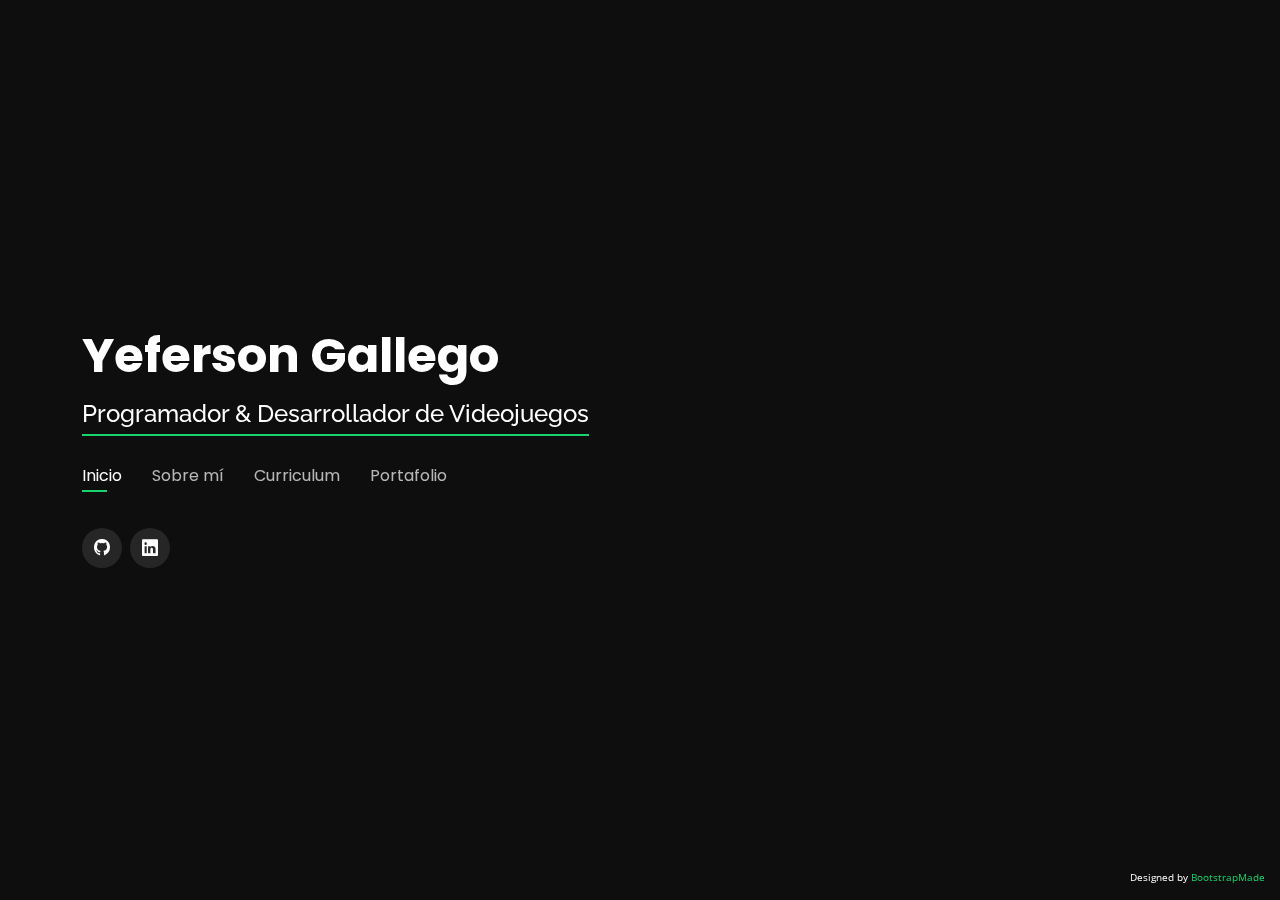
<file: index.html>
<!DOCTYPE html>
<html lang="en">

<head>
  <meta charset="utf-8">
  <meta content="width=device-width, initial-scale=1.0" name="viewport">

  <title>Yeferson Gallego Portafolio</title>
  <meta content="" name="description">
  <meta content="" name="keywords">

  <!-- Favicons -->
  <link href="assets/img/favicon.png" rel="icon">
  <link href="assets/img/apple-touch-icon.png" rel="apple-touch-icon">

  <!-- Google Fonts -->
  <link href="https://fonts.googleapis.com/css?family=Open+Sans:300,300i,400,400i,600,600i,700,700i|Raleway:300,300i,400,400i,500,500i,600,600i,700,700i|Poppins:300,300i,400,400i,500,500i,600,600i,700,700i" rel="stylesheet">

  <!-- Vendor CSS Files -->
  <link href="assets/vendor/bootstrap/css/bootstrap.min.css" rel="stylesheet">
  <link href="assets/vendor/bootstrap-icons/bootstrap-icons.css" rel="stylesheet">
  <link href="assets/vendor/boxicons/css/boxicons.min.css" rel="stylesheet">
  <link href="assets/vendor/glightbox/css/glightbox.min.css" rel="stylesheet">
  <link href="assets/vendor/remixicon/remixicon.css" rel="stylesheet">
  <link href="assets/vendor/swiper/swiper-bundle.min.css" rel="stylesheet">

  <!-- Template Main CSS File -->
  <link href="assets/css/style.css" rel="stylesheet">

  <!-- =======================================================
  * Template Name: Personal - v4.1.0
  * Template URL: https://bootstrapmade.com/personal-free-resume-bootstrap-template/
  * Author: BootstrapMade.com
  * License: https://bootstrapmade.com/license/
  ======================================================== -->
</head>

<body>

  <!-- ======= Header ======= -->
  <header id="header">
    <div class="container">

      <h1><a href="index.html">Yeferson Gallego</a></h1>
      <!-- Uncomment below if you prefer to use an image logo -->
      <!-- <a href="index.html" class="mr-auto"><img src="assets/img/logo.png" alt="" class="img-fluid"></a> -->
      <h2><span>Programador &amp; Desarrollador de Videojuegos</span></h2>

      <nav id="navbar" class="navbar">
        <ul>
          <li><a class="nav-link active" href="#header">Inicio</a></li>
          <li><a class="nav-link" href="#about">Sobre mí</a></li>
          <li><a class="nav-link" href="#resume">Curriculum</a></li>
          <!-- <li><a class="nav-link" href="#services">Servicios</a></li> -->
          <li><a class="nav-link" href="#portfolio">Portafolio</a></li>
          <!--<li><a class="nav-link" href="#contact">Contacto</a></li>-->
        </ul>
        <i class="bi bi-list mobile-nav-toggle"></i>
      </nav><!-- .navbar -->

      <div class="social-links">
        <a href="https://github.com/yefko14" target="_blank" class="github"><i class="bi bi-github"></i></a>
        <!--<a href="#" target="_blank" class="simmer"><i class="bi bi-link"></i></a>-->
        <a href="https://www.linkedin.com/in/yeferson-gallego-mar%C3%ADn-4a3b95213/" target="_blank" class="linkedin"><i class="bi bi-linkedin"></i></a>
      </div>

    </div>
  </header><!-- End Header -->

  <!-- ======= About Section ======= -->
  <section id="about" class="about">

    <!-- ======= About Me ======= -->
    <div class="about-me container">

      <div class="section-title">
        <h2>Sobre mí</h2>
        <p>Mi perfil personal</p>
      </div>

      <div class="row">
        <div class="col-lg-4" data-aos="fade-right">
          <img src="assets/img/portfolio/1629946111174.jpg" class="img-fluid" alt="">
        </div>
        <div class="col-lg-8 pt-4 pt-lg-0 content" data-aos="fade-left">
          <h3>Programador &amp; Desarrollador de Videojuegos</h3>
          <p>
            Soy estudiante de <strong>Ingeniería en Diseño de Entretenimiento Digital UPB</strong>,
             con énfasis en programación en C# para el desarrollo de videojuegos en el motor Unity,
             además de énfasis en ilustración y arte conceptual 2D especializado en Photoshop. 
             Puedo desempeñar diferentes roles de trabajo, poseo capacidad de liderazgo, gran capacidad de adaptación 
             y rapido aprendizaje.
          </p>
          <div class="row">
            <div class="col-lg-6">
              <ul>
                <li><i class="bi bi-chevron-right"></i> <strong>Lengua Extranjera:</strong> <span>Inglés B1</span></li>
                <li><i class="bi bi-chevron-right"></i> <strong>Edad:</strong> <span>24 años</span></li>
                <!--<li><i class="bi bi-chevron-right"></i> <strong>Telefono:</strong> <span>+57 314 602 5770</span></li>
                <li><i class="bi bi-chevron-right"></i> <strong>Website:</strong> <span>www.example.com</span></li> -->
              </ul>
            </div>
            <div class="col-lg-6">
              <ul>
                <li><i class="bi bi-chevron-right"></i> <strong>Titulo:</strong> <span>Estudiante de pregrado UPB</span></li>
                <li><i class="bi bi-chevron-right"></i> <strong>Ciudad Actual:</strong> <span>San Jerónimo, Antioquia</span></li>
                <!--<li><i class="bi bi-chevron-right"></i> <strong>Email:</strong> <span>gallego.yeferson14@gmail.com</span></li>
                <li><i class="bi bi-chevron-right"></i> <strong>Freelance:</strong> <span>Disponible</span></li> -->
              </ul>
            </div>
          </div>
          <p>
            <!--El estudiar este programa académico en la rama enfocada al desarrollo de videojuegos permitió adquirir la capacidad de trabajo en equipo en diferentes ambientes, responsabilidad y disciplina de trabajo tomando parte en diferentes roles en el proceso de desarrollo.-->
          </p>
          <div class="section-title">
            <h2>Habilidades</h2>
          </div>
          <div class="row">
            <div class="col-lg-6">
              <ul>
                <li><i class="bi bi-chevron-right"></i> <strong>C#</strong></li>
                <li><i class="bi bi-chevron-right"></i> <strong>Conocimientos basicos en C++, CSS3 y HTML5</strong></li>
                <li><i class="bi bi-chevron-right"></i> <strong>GitHub</strong></li>
                <li><i class="bi bi-chevron-right"></i> <strong>Edición de Audio</strong></li>
                <li><i class="bi bi-chevron-right"></i> <strong>Edición de Video</strong></li>
              </ul>
            </div>
            <div class="col-lg-6">
              <ul>
                <li><i class="bi bi-chevron-right"></i> <strong>Unity</strong></li>
                <li><i class="bi bi-chevron-right"></i> <strong>Conocimientos basicos en Unreal Engine 4</strong></li>
                <li><i class="bi bi-chevron-right"></i> <strong>Photoshop</strong></li>
                <li><i class="bi bi-chevron-right"></i> <strong>Premiere Pro</strong></li>
              </ul>
            </div>
          </div>
        </div>
      </div>

    </div><!-- End About Me -->

    <!-- ======= Counts ======= -->
    <!-- <div class="counts container">

      <div class="row">

        <div class="col-lg-3 col-md-6">
          <div class="count-box">
            <i class="bi bi-emoji-smile"></i>
            <span data-purecounter-start="0" data-purecounter-end="232" data-purecounter-duration="1" class="purecounter"></span>
            <p>Happy Clients</p>
          </div>
        </div>

        <div class="col-lg-3 col-md-6 mt-5 mt-md-0">
          <div class="count-box">
            <i class="bi bi-journal-richtext"></i>
            <span data-purecounter-start="0" data-purecounter-end="521" data-purecounter-duration="1" class="purecounter"></span>
            <p>Projects</p>
          </div>
        </div>

        <div class="col-lg-3 col-md-6 mt-5 mt-lg-0">
          <div class="count-box">
            <i class="bi bi-headset"></i>
            <span data-purecounter-start="0" data-purecounter-end="1463" data-purecounter-duration="1" class="purecounter"></span>
            <p>Hours Of Support</p>
          </div>
        </div>

        <div class="col-lg-3 col-md-6 mt-5 mt-lg-0">
          <div class="count-box">
            <i class="bi bi-award"></i>
            <span data-purecounter-start="0" data-purecounter-end="24" data-purecounter-duration="1" class="purecounter"></span>
            <p>Awards</p>
          </div>
        </div>

      </div> -->

    </div><!-- End Counts -->

    <!-- ======= Skills  ======= -->
    <!--<div class="skills container">

      <div class="section-title">
        <h2>Habilidades</h2>
      </div>



      <div class="row skills-content">

        <div class="col-lg-6">

          <div class="progress">
            <span class="skill">C# <i class="val">100%</i></span>
            <div class="progress-bar-wrap">
              <div class="progress-bar" role="progressbar" aria-valuenow="100" aria-valuemin="100" aria-valuemax="100"></div>
            </div>
          </div>

          <div class="progress">
            <span class="skill">C++ <i class="val">0%</i></span>
            <div class="progress-bar-wrap">
              <div class="progress-bar" role="progressbar" aria-valuenow="0" aria-valuemin="0" aria-valuemax="100"></div>
            </div>
          </div>

          <div class="progress">
            <span class="skill">Github <i class="val">0%</i></span>
            <div class="progress-bar-wrap">
              <div class="progress-bar" role="progressbar" aria-valuenow="0" aria-valuemin="0" aria-valuemax="100"></div>
            </div>
          </div>

          <div class="progress">
            <span class="skill">Edición de Audio <i class="val">0%</i></span>
            <div class="progress-bar-wrap">
              <div class="progress-bar" role="progressbar" aria-valuenow="0" aria-valuemin="0" aria-valuemax="100"></div>
            </div>
          </div>

        </div>

        <div class="col-lg-6">

          <div class="progress">
            <span class="skill">Unity <i class="val">0%</i></span>
            <div class="progress-bar-wrap">
              <div class="progress-bar" role="progressbar" aria-valuenow="0" aria-valuemin="0" aria-valuemax="100"></div>
            </div>
          </div>

          <div class="progress">
            <span class="skill">Unreal <i class="val">0%</i></span>
            <div class="progress-bar-wrap">
              <div class="progress-bar" role="progressbar" aria-valuenow="0" aria-valuemin="0" aria-valuemax="100"></div>
            </div>
          </div>

          <div class="progress">
            <span class="skill">Photoshop <i class="val">0%</i></span>
            <div class="progress-bar-wrap">
              <div class="progress-bar" role="progressbar" aria-valuenow="0" aria-valuemin="0" aria-valuemax="100"></div>
            </div>
          </div>

          <div class="progress">
            <span class="skill">Premiere Pro <i class="val">0%</i></span>
            <div class="progress-bar-wrap">
              <div class="progress-bar" role="progressbar" aria-valuenow="0" aria-valuemin="0" aria-valuemax="100"></div>
            </div>
          </div>

        </div>
    </div>
  -->
    </div><!-- End Skills -->

    <!-- ======= Interests ======= -->
    <div class="interests container">

      <div class="section-title">
        <h2>Intereses</h2>
      </div>

      <div class="row">
        <div class="col-lg-3 col-md-4">
          <div class="icon-box">
            <i class="bi-controller" style="color: #ffbb2c;"></i>
            <h3>Videojuegos</h3>
          </div>
        </div>
        <div class="col-lg-3 col-md-4 mt-4 mt-md-0">
          <div class="icon-box">
            <i class="ri-palette-line" style="color: #5578ff;"></i>
            <h3>Arte Conceptual</h3>
          </div>
        </div>
        <div class="col-lg-3 col-md-4 mt-4 mt-md-0">
          <div class="icon-box">
            <i class="ri-brush-line" style="color: #e80368;"></i>
            <h3>Ilustración Digital</h3>
          </div>
        </div>
        <div class="col-lg-3 col-md-4 mt-4 mt-lg-0">
          <div class="icon-box">
            <i class="ri-pen-nib-line" style="color: #e361ff;"></i>
            <h3>Dibujo Anatómico</h3>
          </div>
        </div>
        <div class="col-lg-3 col-md-4 mt-4">
          <div class="icon-box">
            <i class="ri-bug-line" style="color: #ffa76e;"></i>
            <h3>Programación</h3>
          </div>
        </div>
        <div class="col-lg-3 col-md-4 mt-4">
          <div class="icon-box">
            <i class="bi-camera-reels" style="color: #58b7ff;"></i>
            <h3>Cine</h3>
          </div>
        </div>
        <div class="col-lg-3 col-md-4 mt-4">
          <div class="icon-box">
            <i class="ri-movie-2-line" style="color: #4233ff;"></i>
            <h3>Series</h3>
          </div>
        </div>
        <div class="col-lg-3 col-md-4 mt-4">
          <div class="icon-box">
            <i class="ri-movie-line" style="color: #ff3e3e;"></i>
            <h3>Anime</h3>
          </div>
        </div>
        <div class="col-lg-3 col-md-4 mt-4">
          <div class="icon-box">
            <i class="bi-cpu" style="color: #11dbcf;"></i>
            <h3>Tecnología</h3>
          </div>
        </div>
        <div class="col-lg-3 col-md-4 mt-4">
          <div class="icon-box">
            <i class="ri-basketball-fill" style="color: #ff8b3d;"></i>
            <h3>Baloncesto</h3>
          </div>
        </div>
        <div class="col-lg-3 col-md-4 mt-4">
          <div class="icon-box">
            <i class="ri-restaurant-line" style="color: #b2904f;"></i>
            <h3>Culinaria</h3>
          </div>
        </div>
        <div class="col-lg-3 col-md-4 mt-4">
          <div class="icon-box">
            <i class="bi-music-note-list" style="color: #32c532;"></i>
            <h3>Música</h3>
          </div>
        </div>
      </div>

    </div><!-- End Interests -->

    <div class="contact container">

      <div class="section-title">
        <h2>Contacto</h2>
        <p>Mis medios de contacto</p>
      </div>

      <div class="row mt-2">

        <div class="col-md-6 mt-4 d-flex align-items-stretch">
          <div class="info-box">
            <i class="bx bx-envelope"></i>
            <h3>Email</h3>
            <p>gallego.yeferson14@gmail.com</p>
            <p>yeferson.gallego@upb.edu.co</p>
          </div>
        </div>
        <div class="col-md-6 mt-4 d-flex align-items-stretch">
          <div class="info-box">
            <i class="bx bx-phone-call"></i>
            <h3>Teléfono</h3>
            <p>+57 314 602 5770</p>
          </div>
        </div>
      </div>
    </div>

    <!-- ======= Testimonials ======= -->
    <!-- <div class="testimonials container">

      <div class="section-title">
        <h2>Testimonials</h2>
      </div>

      <div class="testimonials-slider swiper-container" data-aos="fade-up" data-aos-delay="100">
        <div class="swiper-wrapper">

          <div class="swiper-slide">
            <div class="testimonial-item">
              <p>
                <i class="bx bxs-quote-alt-left quote-icon-left"></i>
                Proin iaculis purus consequat sem cure digni ssim donec porttitora entum suscipit rhoncus. Accusantium quam, ultricies eget id, aliquam eget nibh et. Maecen aliquam, risus at semper.
                <i class="bx bxs-quote-alt-right quote-icon-right"></i>
              </p>
              <img src="assets/img/testimonials/testimonials-1.jpg" class="testimonial-img" alt="">
              <h3>Saul Goodman</h3>
              <h4>Ceo &amp; Founder</h4>
            </div>
          </div>--><!-- End testimonial item -->

          <!--<div class="swiper-slide">
            <div class="testimonial-item">
              <p>
                <i class="bx bxs-quote-alt-left quote-icon-left"></i>
                Export tempor illum tamen malis malis eram quae irure esse labore quem cillum quid cillum eram malis quorum velit fore eram velit sunt aliqua noster fugiat irure amet legam anim culpa.
                <i class="bx bxs-quote-alt-right quote-icon-right"></i>
              </p>
              <img src="assets/img/testimonials/testimonials-2.jpg" class="testimonial-img" alt="">
              <h3>Sara Wilsson</h3>
              <h4>Designer</h4>
            </div>
          </div>--><!-- End testimonial item -->

          <!-- <div class="swiper-slide">
            <div class="testimonial-item">
              <p>
                <i class="bx bxs-quote-alt-left quote-icon-left"></i>
                Enim nisi quem export duis labore cillum quae magna enim sint quorum nulla quem veniam duis minim tempor labore quem eram duis noster aute amet eram fore quis sint minim.
                <i class="bx bxs-quote-alt-right quote-icon-right"></i>
              </p>
              <img src="assets/img/testimonials/testimonials-3.jpg" class="testimonial-img" alt="">
              <h3>Jena Karlis</h3>
              <h4>Store Owner</h4>
            </div>
          </div>--><!-- End testimonial item -->

          <!-- <div class="swiper-slide">
            <div class="testimonial-item">
              <p>
                <i class="bx bxs-quote-alt-left quote-icon-left"></i>
                Fugiat enim eram quae cillum dolore dolor amet nulla culpa multos export minim fugiat minim velit minim dolor enim duis veniam ipsum anim magna sunt elit fore quem dolore labore illum veniam.
                <i class="bx bxs-quote-alt-right quote-icon-right"></i>
              </p>
              <img src="assets/img/testimonials/testimonials-4.jpg" class="testimonial-img" alt="">
              <h3>Matt Brandon</h3>
              <h4>Freelancer</h4>
            </div>
          </div> --> <!-- End testimonial item -->

          <!-- <div class="swiper-slide">
            <div class="testimonial-item">
              <p>
                <i class="bx bxs-quote-alt-left quote-icon-left"></i>
                Quis quorum aliqua sint quem legam fore sunt eram irure aliqua veniam tempor noster veniam enim culpa labore duis sunt culpa nulla illum cillum fugiat legam esse veniam culpa fore nisi cillum quid.
                <i class="bx bxs-quote-alt-right quote-icon-right"></i>
              </p>
              <img src="assets/img/testimonials/testimonials-5.jpg" class="testimonial-img" alt="">
              <h3>John Larson</h3>
              <h4>Entrepreneur</h4>
            </div>
          </div> -->
          <!-- End testimonial item -->

        <!-- </div>
        <div class="swiper-pagination"></div>
      </div>

      <div class="owl-carousel testimonials-carousel">

      </div>

    </div>--><!-- End Testimonials  -->

  </section><!-- End About Section -->

  <!-- ======= Resume Section ======= -->
  <section id="resume" class="resume">
    <div class="container">

      <div class="section-title">
        <h2>Curriculum</h2>
        <p>Mis estudios</p>
      </div>

      <div class="row">
        <div class="col-lg-6">
          <h3 class="resume-title">Educación Superior</h3>
          <div class="resume-item">
            <h4>Ingeniería en Diseño de Entretenimiento Digital</h4>
            <p><em>Universidad Pontificia Bolivariana</em></p>
            <h5>2017 - Presente</h5>
            <p>
            <ul>
              <li>Desarrollo de videojuegos (Unity) <h6>2019 02 - 2021 01</h6></li>
              <li>Ilustración Digital (Creación de personajes &amp; escenarios en Photoshop) <h6>2019 01 - 2019 02</h6></li>
              <li>Computación Grafica (VFX en Unity) <h6>2020 02</h6></li>
              <li>Motion Capture (Maya &amp; Motion Builder) <h6>2020 02</h6></li>
              <li>Audio (Edición en Reaper &amp; Audacity) <h6>2018 02 - 2019 01</h6></li>
            </ul>
            </p>
          </div>
        </div>
        <div class="col-lg-6">
          <h3 class="resume-title">Educación Complementaria</h3>
          <div class="resume-item">
            <h4>Desarrollo de videojuegos en Unreal</h4>
            <h5>2021</h5>
            <p><em>Udemy</em></p>
            <p>
            <ul>
              <li>Estudiando actualmente un curso de desarrollo de videojuegos con Blueprints en Unreal Engine 4</li>
            </ul>
            </p>
          </div>
          <div class="resume-item">
            <h4>Programación en C++</h4>
            <h5>2021</h5>
            <p><em>Udemy</em></p>
            <p>
            <ul>
              <li>Estudiando actualmente dos cursos de programación orientada a objetos, estructura de datos y STL en C++</li>
            </ul>
            </p>
          </div>
        </div>
      </div>

    </div>
  </section><!-- End Resume Section -->

  <!-- ======= Services Section ======= -->
  <!--<section id="services" class="services">
    <div class="container">

      <div class="section-title">
        <h2>Services</h2>
        <p>My Services</p>
      </div>

      <div class="row">
        <div class="col-lg-4 col-md-6 d-flex align-items-stretch">
          <div class="icon-box">
            <div class="icon"><i class="bx bxl-dribbble"></i></div>
            <h4><a href="">Lorem Ipsum</a></h4>
            <p>Voluptatum deleniti atque corrupti quos dolores et quas molestias excepturi</p>
          </div>
        </div>

        <div class="col-lg-4 col-md-6 d-flex align-items-stretch mt-4 mt-md-0">
          <div class="icon-box">
            <div class="icon"><i class="bx bx-file"></i></div>
            <h4><a href="">Sed ut perspiciatis</a></h4>
            <p>Duis aute irure dolor in reprehenderit in voluptate velit esse cillum dolore</p>
          </div>
        </div>

        <div class="col-lg-4 col-md-6 d-flex align-items-stretch mt-4 mt-lg-0">
          <div class="icon-box">
            <div class="icon"><i class="bx bx-tachometer"></i></div>
            <h4><a href="">Magni Dolores</a></h4>
            <p>Excepteur sint occaecat cupidatat non proident, sunt in culpa qui officia</p>
          </div>
        </div>

        <div class="col-lg-4 col-md-6 d-flex align-items-stretch mt-4">
          <div class="icon-box">
            <div class="icon"><i class="bx bx-world"></i></div>
            <h4><a href="">Nemo Enim</a></h4>
            <p>At vero eos et accusamus et iusto odio dignissimos ducimus qui blanditiis</p>
          </div>
        </div>

        <div class="col-lg-4 col-md-6 d-flex align-items-stretch mt-4">
          <div class="icon-box">
            <div class="icon"><i class="bx bx-slideshow"></i></div>
            <h4><a href="">Dele cardo</a></h4>
            <p>Quis consequatur saepe eligendi voluptatem consequatur dolor consequuntur</p>
          </div>
        </div>

        <div class="col-lg-4 col-md-6 d-flex align-items-stretch mt-4">
          <div class="icon-box">
            <div class="icon"><i class="bx bx-arch"></i></div>
            <h4><a href="">Divera don</a></h4>
            <p>Modi nostrum vel laborum. Porro fugit error sit minus sapiente sit aspernatur</p>
          </div>
        </div>

      </div>

    </div>
  </section>--><!-- End Services Section -->

  <!-- ======= Portfolio Section ======= -->
  <section id="portfolio" class="portfolio">
    <div class="container">

      <div class="section-title">
        <h2>Portafolio</h2>
        <p>Mis trabajos</p>
      </div>

      <!-- <div class="row">
        <div class="col-lg-12 d-flex justify-content-center">
          <ul id="portfolio-flters">
            <li data-filter="*" class="filter-active">Todo</li>
            <li data-filter=".filter-unity">Unity</li>
            <li data-filter=".filter-unreal">Unreal</li>
            <li data-filter=".filter-art">Ilustración</li>
          </ul>
        </div>
      </div> -->

      <div class="row portfolio-container">

        <div class="col-lg-6 col-md-6 portfolio-item filter-unity">
          <div class="portfolio-wrap">
            <img src="assets/img/portfolio/GameOverBackGround.png" class="img-fluid" alt="">
            <div class="portfolio-info">
              <!--<h4>Forgotten Space</h4>
              <p>Unity</p>-->
              <div class="portfolio-links">
                <!-- <a href="assets/img/portfolio/portfolio-1.jpg" data-gallery="portfolioGallery" class="portfolio-lightbox" title="App 1"><i class="bx bx-plus"></i></a> -->
                <a href="ForgottenSpace.html" data-gallery="portfolioDetailsGallery" data-glightbox="type: external" class="portfolio-details-lightbox" title="Detalles"><img src="assets/img/portfolio/GameOverBackGround.png" class="img-fluid" alt=""></a>
              </div>
            </div>
          </div>
        </div>
        
        <div class="col-lg-6 col-md-6 portfolio-item filter-unity">
          <div class="portfolio-wrap">
            <img src="assets/img/portfolio/TanksHome.png" class="img-fluid" alt="">
            <div class="portfolio-info">
              <div class="portfolio-links">
                <!--<a href="assets/img/portfolio/portfolio-4.jpg" data-gallery="portfolioGallery" class="portfolio-lightbox" title="Card 2"><i class="bx bx-plus"></i></a>-->
                <a href="DaysOfFury.html" data-gallery="portfolioDetailsGallery" data-glightbox="type: external" class="portfolio-details-lightbox" title="Detalles"><img src="assets/img/portfolio/TanksHome.png" class="img-fluid" alt=""></i></a>
              </div>
            </div>
          </div>
        </div>
        
        <div class="col-lg-6 col-md-6 portfolio-item filter-unity">
          <div class="portfolio-wrap">
            <img src="assets/img/portfolio/JuansFlag3.png" class="img-fluid" alt="">
            <div class="portfolio-info">
              <div class="portfolio-links">
                <!--<a href="assets/img/portfolio/portfolio-3.jpg" data-gallery="portfolioGallery" class="portfolio-lightbox" title="App 2"><i class="bx bx-plus"></i></a>-->
                <a href="JuansFlag.html" data-gallery="portfolioDetailsGallery" data-glightbox="type: external" class="portfolio-details-lightbox" title="Detalles"><img src="assets/img/portfolio/JuansFlag3.png" class="img-fluid" alt=""></a>
              </div>
            </div>
          </div>
        </div>
        
        <div class="col-lg-6 col-md-6 portfolio-item filter-unity">
          <div class="portfolio-wrap">
            <img src="assets/img/portfolio/Maori.png" class="img-fluid" alt="">
            <div class="portfolio-info">
              <div class="portfolio-links">
                <!--<a href="assets/img/portfolio/portfolio-2.jpg" data-gallery="portfolioGallery" class="portfolio-lightbox" title="Web 3"><i class="bx bx-plus"></i></a>-->
                <a href="MaoriRecollector.html" data-gallery="portfolioDetailsGallery" data-glightbox="type: external" class="portfolio-details-lightbox" title="Detalles"><img src="assets/img/portfolio/Maori.png" class="img-fluid" alt=""></a>
              </div>
            </div>
          </div>
        </div>



      </div>

    </div>
  </section><!-- End Portfolio Section -->

  <!-- ======= Contact Section ======= -->
  <!--<section id="contact" class="contact">
    <div class="container">

      <div class="section-title">
        <h2>Contacto</h2>
        <p>Mis medios de contacto</p>
      </div>

      <div class="row mt-2">

        <div class="col-md-6 d-flex align-items-stretch">
          <div class="info-box">
            <i class="bx bx-map"></i>
            <h3>Dirección Actual</h3>
            <p>San Jerónimo, Antioquia</p>
          </div>
        </div>

        <div class="col-md-6 mt-4 mt-md-0 d-flex align-items-stretch">
          <div class="info-box">
            <i class="bx bx-share-alt"></i>
            <h3>Perfiles</h3>
            <div class="social-links">
              <a href="#" target="_blank" class="github"><i class="bi bi-github"></i></a>
              <a href="#" target="_blank" class="simmer"><i class="bi bi-link"></i></a>
              <a href="#" target="_blank" class="linkedin"><i class="bi bi-linkedin"></i></a>
            </div>
          </div>
        </div>

        <div class="col-md-6 mt-4 d-flex align-items-stretch">
          <div class="info-box">
            <i class="bx bx-envelope"></i>
            <h3>Email</h3>
            <p>gallego.yeferson14@gmail.com</p>
            <p>yeferson.gallego@upb.edu.co</p>
          </div>
        </div>
        <div class="col-md-6 mt-4 d-flex align-items-stretch">
          <div class="info-box">
            <i class="bx bx-phone-call"></i>
            <h3>Teléfono</h3>
            <p>+57 314 602 5770</p>
          </div>
        </div>
      </div>

      <form action="forms/contact.php" method="post" role="form" class="php-email-form mt-4">
        <div class="row">
          <div class="col-md-6 form-group">
            <input type="text" name="name" class="form-control" id="name" placeholder="Your Name" required>
          </div>
          <div class="col-md-6 form-group mt-3 mt-md-0">
            <input type="email" class="form-control" name="email" id="email" placeholder="Your Email" required>
          </div>
        </div>
        <div class="form-group mt-3">
          <input type="text" class="form-control" name="subject" id="subject" placeholder="Subject" required>
        </div>
        <div class="form-group mt-3">
          <textarea class="form-control" name="message" rows="5" placeholder="Message" required></textarea>
        </div>
        <div class="my-3">
          <div class="loading">Loading</div>
          <div class="error-message"></div>
          <div class="sent-message">Your message has been sent. Thank you!</div>
        </div>
        <div class="text-center"><button type="submit">Send Message</button></div>
      </form>

    </div>
  </section><!-- End Contact Section -->

  <div class="credits">
    <!-- All the links in the footer should remain intact. -->
    <!-- You can delete the links only if you purchased the pro version. -->
    <!-- Licensing information: https://bootstrapmade.com/license/ -->
    <!-- Purchase the pro version with working PHP/AJAX contact form: https://bootstrapmade.com/personal-free-resume-bootstrap-template/ -->
    Designed by <a href="https://bootstrapmade.com/" target="_blank" >BootstrapMade</a>
  </div>

  <!-- Vendor JS Files -->
  <script src="assets/vendor/bootstrap/js/bootstrap.bundle.min.js"></script>
  <script src="assets/vendor/glightbox/js/glightbox.min.js"></script>
  <script src="assets/vendor/isotope-layout/isotope.pkgd.min.js"></script>
  <script src="assets/vendor/php-email-form/validate.js"></script>
  <script src="assets/vendor/purecounter/purecounter.js"></script>
  <script src="assets/vendor/swiper/swiper-bundle.min.js"></script>
  <script src="assets/vendor/waypoints/noframework.waypoints.js"></script>

  <!-- Template Main JS File -->
  <script src="assets/js/main.js"></script>

</body>

</html>
</file>
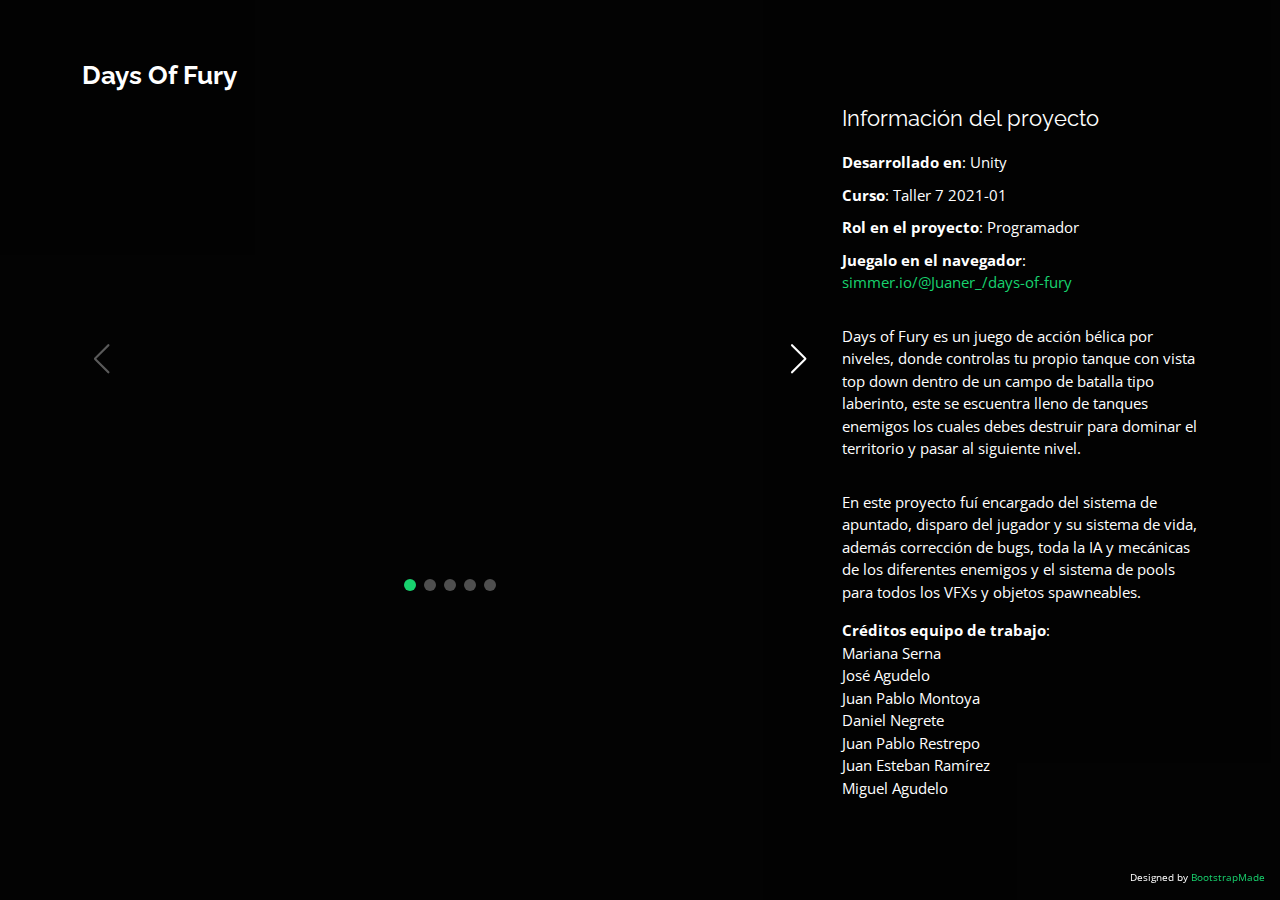
<file: DaysOfFury.html>
<!DOCTYPE html>
<html lang="en">

<head>
  <meta charset="utf-8">
  <meta content="width=device-width, initial-scale=1.0" name="viewport">

  <title>Portfolio Details - Personal Bootstrap Template</title>
  <meta content="" name="description">
  <meta content="" name="keywords">

  <!-- Favicons -->
  <link href="assets/img/favicon.png" rel="icon">
  <link href="assets/img/apple-touch-icon.png" rel="apple-touch-icon">

  <!-- Google Fonts -->
  <link href="https://fonts.googleapis.com/css?family=Open+Sans:300,300i,400,400i,600,600i,700,700i|Raleway:300,300i,400,400i,500,500i,600,600i,700,700i|Poppins:300,300i,400,400i,500,500i,600,600i,700,700i" rel="stylesheet">

  <!-- Vendor CSS Files -->
  <link href="assets/vendor/bootstrap/css/bootstrap.min.css" rel="stylesheet">
  <link href="assets/vendor/bootstrap-icons/bootstrap-icons.css" rel="stylesheet">
  <link href="assets/vendor/boxicons/css/boxicons.min.css" rel="stylesheet">
  <link href="assets/vendor/glightbox/css/glightbox.min.css" rel="stylesheet">
  <link href="assets/vendor/remixicon/remixicon.css" rel="stylesheet">
  <link href="assets/vendor/swiper/swiper-bundle.min.css" rel="stylesheet">

  <!-- Template Main CSS File -->
  <link href="assets/css/style.css" rel="stylesheet">

  <!-- =======================================================
  * Template Name: Personal - v4.1.0
  * Template URL: https://bootstrapmade.com/personal-free-resume-bootstrap-template/
  * Author: BootstrapMade.com
  * License: https://bootstrapmade.com/license/
  ======================================================== -->
</head>

<body>

  <main id="main">

    <!-- ======= Portfolio Details ======= -->
    <div id="portfolio-details" class="portfolio-details">
      <div class="container">

        <div class="row">

          <div class="col-lg-8">
            <h2 class="portfolio-title">Days Of Fury</h2>

            <div class="portfolio-details-slider swiper-container">
              <div class="swiper-wrapper align-items-center">
                
                <div class="swiper-slide">
                  <div class="responsive-video">
                    <iframe src="https://www.youtube.com/embed/cwh8sxmbIeE" title="YouTube video player" frameborder="0" allow="accelerometer; autoplay; clipboard-write; encrypted-media; gyroscope; picture-in-picture" allowfullscreen></iframe>
                  </div>
                </div>

                <div class="swiper-slide">
                  <img class="responsive" src="assets/img/portfolio/INGAME.png" alt="">
                </div>

                <div class="swiper-slide">
                  <img class="responsive" src="assets/img/portfolio/INGAME_2.png" alt="">
                </div>

                <div class="swiper-slide">
                  <img class="responsive" src="assets/img/portfolio/INGAME_4.png" alt="">
                </div>

                <div class="swiper-slide">
                  <img class="responsive" src="assets/img/portfolio/INGAME_5.png" alt="">
                </div>                

              </div>
              <div class="swiper-pagination"></div>
              <div class="swiper-button-next"></div>
              <div class="swiper-button-prev"></div>
            </div>

          </div>

          <div class="col-lg-4 portfolio-info">
            <h3>Información del proyecto</h3>
            <ul>
              <li><strong>Desarrollado en</strong>: Unity</li>
              <li><strong>Curso</strong>: Taller 7 2021-01</li>
              <li><strong>Rol en el proyecto</strong>: Programador</li>
              <!--<li><strong>Mira nuestro Presskit</strong>: <a href="http://daysoffurypresskit.pagedemo.co/" target="_blank">daysoffurypresskit.pagedemo.co</a></li>-->
              <li><strong>Juegalo en el navegador</strong>: <a href="https://simmer.io/@Juaner_/days-of-fury" target="_blank">simmer.io/@Juaner_/days-of-fury</a></li>
            </ul>

            <p>
              Days of Fury es un juego de acción bélica por niveles, donde controlas tu propio tanque con vista top down dentro de un campo de batalla tipo laberinto, este se escuentra lleno de tanques enemigos los cuales debes destruir para dominar el territorio y pasar al siguiente nivel.
            </p>
            <p>
              En este proyecto fuí encargado del sistema de apuntado, disparo del jugador y su sistema de vida, además corrección de bugs, toda la IA y mecánicas de los diferentes enemigos y el sistema de pools para todos los VFXs y objetos spawneables.
            </p>
            <ul><li><strong>Créditos equipo de trabajo</strong>: <br>Mariana Serna<br>José Agudelo<br>Juan Pablo Montoya<br>Daniel Negrete<br>Juan Pablo Restrepo<br>Juan Esteban Ramírez<br>Miguel Agudelo</li></ul>
          </div>

        </div>

      </div>
    </div><!-- End Portfolio Details -->

  </main><!-- End #main -->

  <div class="credits">
    <!-- All the links in the footer should remain intact. -->
    <!-- You can delete the links only if you purchased the pro version. -->
    <!-- Licensing information: https://bootstrapmade.com/license/ -->
    <!-- Purchase the pro version with working PHP/AJAX contact form: https://bootstrapmade.com/personal-free-resume-bootstrap-template/ -->
    Designed by <a href="https://bootstrapmade.com/">BootstrapMade</a>
  </div>

  <!-- Vendor JS Files -->
  <script src="assets/vendor/bootstrap/js/bootstrap.bundle.min.js"></script>
  <script src="assets/vendor/glightbox/js/glightbox.min.js"></script>
  <script src="assets/vendor/isotope-layout/isotope.pkgd.min.js"></script>
  <script src="assets/vendor/php-email-form/validate.js"></script>
  <script src="assets/vendor/purecounter/purecounter.js"></script>
  <script src="assets/vendor/swiper/swiper-bundle.min.js"></script>
  <script src="assets/vendor/waypoints/noframework.waypoints.js"></script>

  <!-- Template Main JS File -->
  <script src="assets/js/main.js"></script>

</body>

</html>
</file>
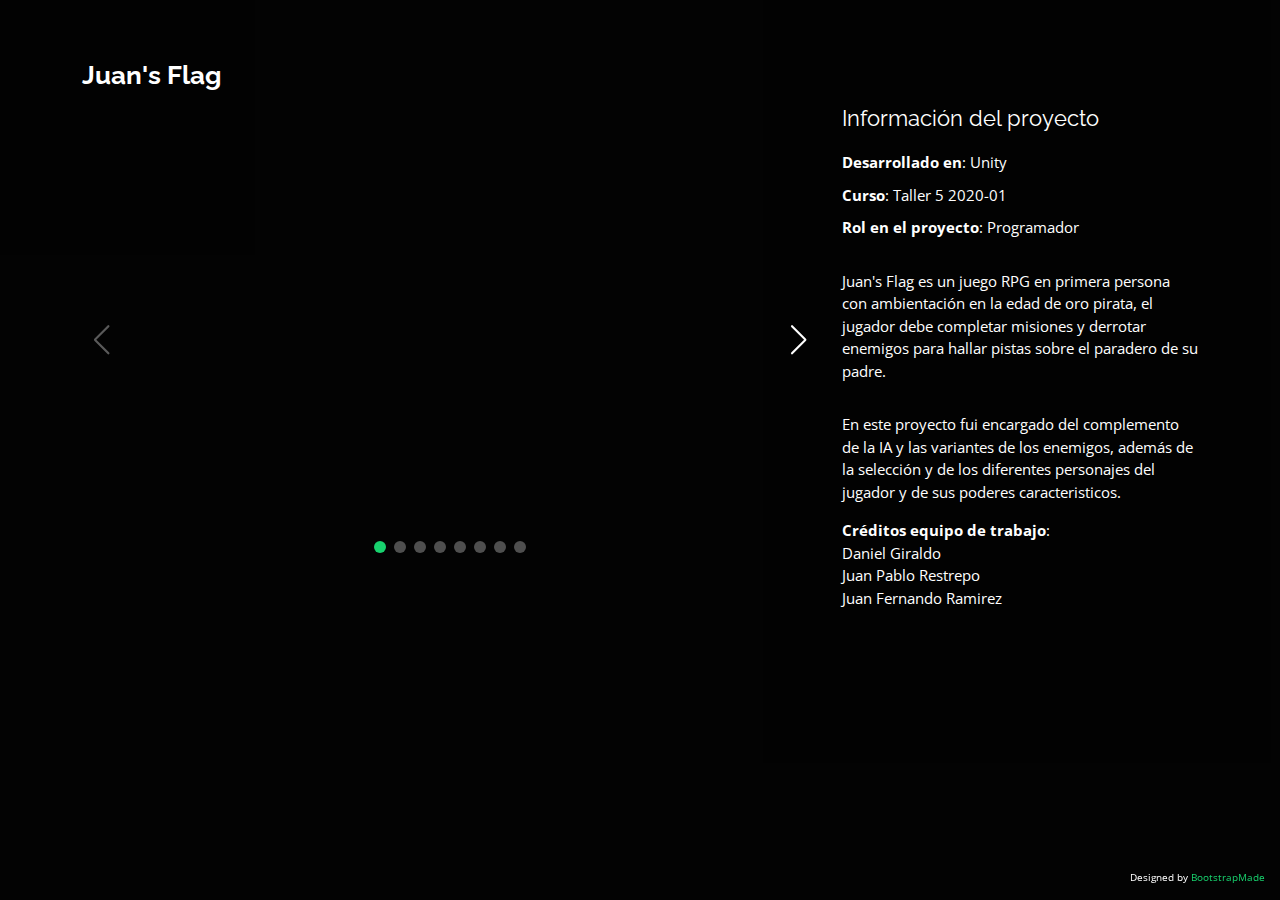
<file: JuansFlag.html>
<!DOCTYPE html>
<html lang="en">

<head>
  <meta charset="utf-8">
  <meta content="width=device-width, initial-scale=1.0" name="viewport">

  <title>Portfolio Details - Personal Bootstrap Template</title>
  <meta content="" name="description">
  <meta content="" name="keywords">

  <!-- Favicons -->
  <link href="assets/img/favicon.png" rel="icon">
  <link href="assets/img/apple-touch-icon.png" rel="apple-touch-icon">

  <!-- Google Fonts -->
  <link href="https://fonts.googleapis.com/css?family=Open+Sans:300,300i,400,400i,600,600i,700,700i|Raleway:300,300i,400,400i,500,500i,600,600i,700,700i|Poppins:300,300i,400,400i,500,500i,600,600i,700,700i" rel="stylesheet">

  <!-- Vendor CSS Files -->
  <link href="assets/vendor/bootstrap/css/bootstrap.min.css" rel="stylesheet">
  <link href="assets/vendor/bootstrap-icons/bootstrap-icons.css" rel="stylesheet">
  <link href="assets/vendor/boxicons/css/boxicons.min.css" rel="stylesheet">
  <link href="assets/vendor/glightbox/css/glightbox.min.css" rel="stylesheet">
  <link href="assets/vendor/remixicon/remixicon.css" rel="stylesheet">
  <link href="assets/vendor/swiper/swiper-bundle.min.css" rel="stylesheet">

  <!-- Template Main CSS File -->
  <link href="assets/css/style.css" rel="stylesheet">

  <!-- =======================================================
  * Template Name: Personal - v4.1.0
  * Template URL: https://bootstrapmade.com/personal-free-resume-bootstrap-template/
  * Author: BootstrapMade.com
  * License: https://bootstrapmade.com/license/
  ======================================================== -->
</head>

<body>

  <main id="main">

    <!-- ======= Portfolio Details ======= -->
    <div id="portfolio-details" class="portfolio-details">
      <div class="container">

        <div class="row">

          <div class="col-lg-8">
            <h2 class="portfolio-title">Juan's Flag</h2>

            <div class="portfolio-details-slider swiper-container">
              <div class="swiper-wrapper align-items-center">
                
                <div class="swiper-slide">
                  <div class="responsive-video">
                    <iframe width="850" height="605" src="https://www.youtube.com/embed/c44BYaXemQM" title="YouTube video player" frameborder="0" allow="accelerometer; autoplay; clipboard-write; encrypted-media; gyroscope; picture-in-picture" allowfullscreen></iframe>
                  </div>
                </div>

                <div class="swiper-slide">
                  <img class="responsive" src="assets/img/portfolio/pirata2.png" alt="">
                </div>
                <div class="swiper-slide">
                  <img class="responsive" src="assets/img/portfolio/pirata3.png" alt="">
                </div>
                <div class="swiper-slide">
                  <img class="responsive" src="assets/img/portfolio/pirata4.png" alt="">
                </div>
                <div class="swiper-slide">
                  <img class="responsive" src="assets/img/portfolio/pirata5.png" alt="">
                </div>
                <div class="swiper-slide">
                  <img class="responsive" src="assets/img/portfolio/pirata6.png" alt="">
                </div>
                <div class="swiper-slide">
                  <img class="responsive" src="assets/img/portfolio/pirata7.png" alt="">
                </div>
                <div class="swiper-slide">
                  <img class="responsive" src="assets/img/portfolio/pirata8.png" alt="">
                </div>

              </div>
              <div class="swiper-pagination"></div>
              <div class="swiper-button-next"></div>
              <div class="swiper-button-prev"></div>
            </div>

          </div>

          <div class="col-lg-4 portfolio-info">
            <h3>Información del proyecto</h3>
            <ul>
              <li><strong>Desarrollado en</strong>: Unity</li>
              <li><strong>Curso</strong>: Taller 5 2020-01</li>
              <li><strong>Rol en el proyecto</strong>: Programador</li>
            </ul>

            <p>
              Juan's Flag es un juego RPG en primera persona con ambientación en la edad de oro pirata, el jugador debe completar misiones y derrotar enemigos para hallar pistas sobre el paradero de su padre.
            </p>
            <p>
              En este proyecto fui encargado del complemento de la IA y las variantes de los enemigos, además de la selección y de los diferentes personajes del jugador y de sus poderes caracteristicos.
            </p>
            <ul><li><strong>Créditos equipo de trabajo</strong>: <br>Daniel Giraldo<br>Juan Pablo Restrepo<br>Juan Fernando Ramirez</li></ul>
          </div>

        </div>

      </div>
    </div><!-- End Portfolio Details -->

  </main><!-- End #main -->

  <div class="credits">
    <!-- All the links in the footer should remain intact. -->
    <!-- You can delete the links only if you purchased the pro version. -->
    <!-- Licensing information: https://bootstrapmade.com/license/ -->
    <!-- Purchase the pro version with working PHP/AJAX contact form: https://bootstrapmade.com/personal-free-resume-bootstrap-template/ -->
    Designed by <a href="https://bootstrapmade.com/">BootstrapMade</a>
  </div>

  <!-- Vendor JS Files -->
  <script src="assets/vendor/bootstrap/js/bootstrap.bundle.min.js"></script>
  <script src="assets/vendor/glightbox/js/glightbox.min.js"></script>
  <script src="assets/vendor/isotope-layout/isotope.pkgd.min.js"></script>
  <script src="assets/vendor/php-email-form/validate.js"></script>
  <script src="assets/vendor/purecounter/purecounter.js"></script>
  <script src="assets/vendor/swiper/swiper-bundle.min.js"></script>
  <script src="assets/vendor/waypoints/noframework.waypoints.js"></script>

  <!-- Template Main JS File -->
  <script src="assets/js/main.js"></script>

</body>

</html>
</file>
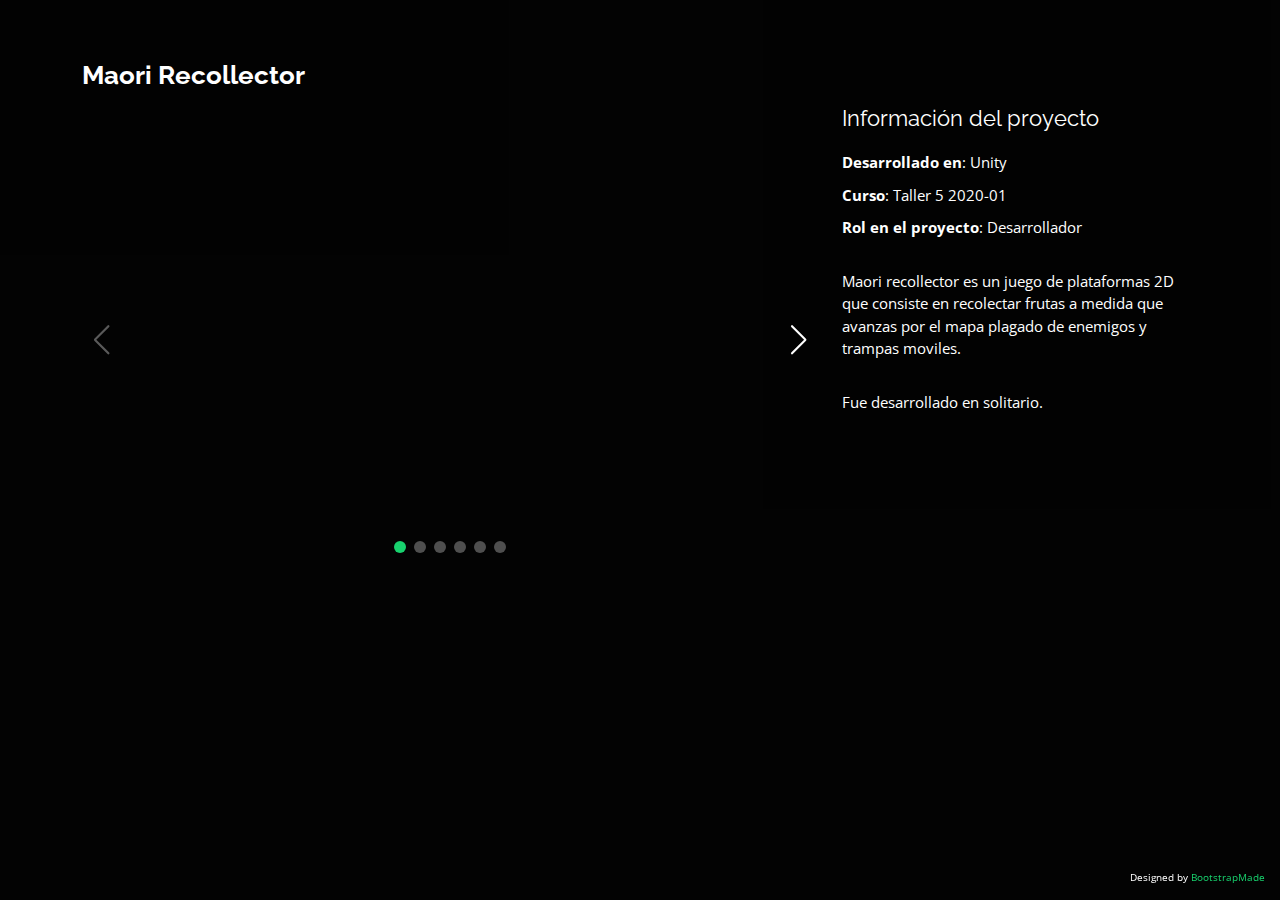
<file: MaoriRecollector.html>
<!DOCTYPE html>
<html lang="en">

<head>
  <meta charset="utf-8">
  <meta content="width=device-width, initial-scale=1.0" name="viewport">

  <title>Portfolio Details - Personal Bootstrap Template</title>
  <meta content="" name="description">
  <meta content="" name="keywords">

  <!-- Favicons -->
  <link href="assets/img/favicon.png" rel="icon">
  <link href="assets/img/apple-touch-icon.png" rel="apple-touch-icon">

  <!-- Google Fonts -->
  <link href="https://fonts.googleapis.com/css?family=Open+Sans:300,300i,400,400i,600,600i,700,700i|Raleway:300,300i,400,400i,500,500i,600,600i,700,700i|Poppins:300,300i,400,400i,500,500i,600,600i,700,700i" rel="stylesheet">

  <!-- Vendor CSS Files -->
  <link href="assets/vendor/bootstrap/css/bootstrap.min.css" rel="stylesheet">
  <link href="assets/vendor/bootstrap-icons/bootstrap-icons.css" rel="stylesheet">
  <link href="assets/vendor/boxicons/css/boxicons.min.css" rel="stylesheet">
  <link href="assets/vendor/glightbox/css/glightbox.min.css" rel="stylesheet">
  <link href="assets/vendor/remixicon/remixicon.css" rel="stylesheet">
  <link href="assets/vendor/swiper/swiper-bundle.min.css" rel="stylesheet">

  <!-- Template Main CSS File -->
  <link href="assets/css/style.css" rel="stylesheet">

  <!-- =======================================================
  * Template Name: Personal - v4.1.0
  * Template URL: https://bootstrapmade.com/personal-free-resume-bootstrap-template/
  * Author: BootstrapMade.com
  * License: https://bootstrapmade.com/license/
  ======================================================== -->
</head>

<body>

  <main id="main">

    <!-- ======= Portfolio Details ======= -->
    <div id="portfolio-details" class="portfolio-details">
      <div class="container">

        <div class="row">

          <div class="col-lg-8">
            <h2 class="portfolio-title">Maori Recollector</h2>

            <div class="portfolio-details-slider swiper-container">
              <div class="swiper-wrapper align-items-center">
                
                <div class="swiper-slide">
                  <div class="responsive-video">
                    <iframe width="850" height="605" src="https://www.youtube.com/embed/N7c1XCL6_cg" title="YouTube video player" frameborder="0" allow="accelerometer; autoplay; clipboard-write; encrypted-media; gyroscope; picture-in-picture" allowfullscreen></iframe>
                  </div>
                </div>

                <div class="swiper-slide">
                  <img class="responsive" src="assets/img/portfolio/m1.png" alt="">
                </div>
                <div class="swiper-slide">
                  <img class="responsive" src="assets/img/portfolio/m2.png" alt="">
                </div>
                <div class="swiper-slide">
                  <img class="responsive" src="assets/img/portfolio/m3.png" alt="">
                </div>
                <div class="swiper-slide">
                  <img class="responsive" src="assets/img/portfolio/m4.png" alt="">
                </div>
                <div class="swiper-slide">
                  <img class="responsive" src="assets/img/portfolio/m5.png" alt="">
                </div>
                  
              </div>
              <div class="swiper-pagination"></div>
              <div class="swiper-button-next"></div>
              <div class="swiper-button-prev"></div>
            </div>

          </div>

          <div class="col-lg-4 portfolio-info">
            <h3>Información del proyecto</h3>
            <ul>
              <li><strong>Desarrollado en</strong>: Unity</li>
              <li><strong>Curso</strong>: Taller 5 2020-01</li>
              <li><strong>Rol en el proyecto</strong>: Desarrollador</li>
            </ul>

            <p>
              Maori recollector es un juego de plataformas 2D que consiste en recolectar frutas a medida que avanzas por el mapa plagado de enemigos y trampas moviles.
            </p>
            <p>Fue desarrollado en solitario.</p>
          </div>

        </div>

      </div>
    </div><!-- End Portfolio Details -->

  </main><!-- End #main -->

  <div class="credits">
    <!-- All the links in the footer should remain intact. -->
    <!-- You can delete the links only if you purchased the pro version. -->
    <!-- Licensing information: https://bootstrapmade.com/license/ -->
    <!-- Purchase the pro version with working PHP/AJAX contact form: https://bootstrapmade.com/personal-free-resume-bootstrap-template/ -->
    Designed by <a href="https://bootstrapmade.com/">BootstrapMade</a>
  </div>

  <!-- Vendor JS Files -->
  <script src="assets/vendor/bootstrap/js/bootstrap.bundle.min.js"></script>
  <script src="assets/vendor/glightbox/js/glightbox.min.js"></script>
  <script src="assets/vendor/isotope-layout/isotope.pkgd.min.js"></script>
  <script src="assets/vendor/php-email-form/validate.js"></script>
  <script src="assets/vendor/purecounter/purecounter.js"></script>
  <script src="assets/vendor/swiper/swiper-bundle.min.js"></script>
  <script src="assets/vendor/waypoints/noframework.waypoints.js"></script>

  <!-- Template Main JS File -->
  <script src="assets/js/main.js"></script>

</body>

</html>
</file>
<file: assets/css/style.css>
/**
* Template Name: Personal - v4.1.0
* Template URL: https://bootstrapmade.com/personal-free-resume-bootstrap-template/
* Author: BootstrapMade.com
* License: https://bootstrapmade.com/license/
*/

/*--------------------------------------------------------------
# General
--------------------------------------------------------------*/
::-webkit-scrollbar{
  width: 8px;
}
::-webkit-scrollbar-track{
  box-shadow: inset 0 0 8px #000000;
}
::-webkit-scrollbar-thumb{
  border-radius: 4px;
  background-color: #292929;
}
::-webkit-scrollbar-thumb:hover{
  background-color: #3b3b3b;
}

body {
  font-family: "Open Sans", sans-serif;
  background-color: #040404;
  color: #fff;
  position: relative;
  background: transparent;
}

body::before {
  content: "";
  position: fixed;
  background: #0e0e0e url("#") top right no-repeat; /*--- imagen de background ---*/
  background-size: cover;
  left: 0;
  right: 0;
  top: 0;
  height: 100vh;
  z-index: -1;
}

@media (min-width: 1024px) {
  body::before {
    background-attachment: fixed;
  }
}

a {
  color: #18d26e;
  text-decoration: none;
}

a:hover {
  color: #35e888;
  text-decoration: none;
}

h1, h2, h3, h4, h5, h6 {
  font-family: "Raleway", sans-serif;
}

/*--------------------------------------------------------------
# Header
--------------------------------------------------------------*/
#header {
  transition: ease-in-out 0.3s;
  position: relative;
  height: 100vh;
  display: flex;
  align-items: center;
  z-index: 997;
  overflow-y: auto;
}

#header * {
  transition: ease-in-out 0.3s;
}

#header h1 {
  font-size: 48px;
  margin: 0;
  padding: 0;
  line-height: 1;
  font-weight: 700;
  font-family: "Poppins", sans-serif;
}

#header h1 a, #header h1 a:hover {
  color: #fff;
  line-height: 1;
  display: inline-block;
}

#header h2 {
  font-size: 24px;
  margin-top: 20px;
  color: rgba(255, 255, 255, 0.8);
}

#header h2 span {
  color: #fff;
  border-bottom: 2px solid #18d26e;
  padding-bottom: 6px;
}

#header img {
  padding: 0;
  margin: 0;
}

#header .social-links {
  margin-top: 40px;
  display: flex;
}

#header .social-links a {
  font-size: 16px;
  display: flex;
  justify-content: center;
  align-items: center;
  background: rgba(255, 255, 255, 0.1);
  color: #fff;
  line-height: 1;
  margin-right: 8px;
  border-radius: 50%;
  width: 40px;
  height: 40px;
}

#header .social-links a:hover {
  background: #18d26e;
}

@media (max-width: 992px) {
  #header h1 {
    font-size: 36px;
  }
  #header h2 {
    font-size: 20px;
    line-height: 30px;
  }
  #header .social-links {
    margin-top: 15px;
  }
  #header .container {
    display: flex;
    flex-direction: column;
    align-items: center;
  }
}

/* Header Top */
#header.header-top {
  height: 80px;
  position: fixed;
  left: 0;
  top: 0;
  right: 0;
  background: rgba(0, 0, 0, 0.9);
}

#header.header-top .social-links, #header.header-top h2 {
  display: none;
}

#header.header-top h1 {
  margin-right: auto;
  font-size: 36px;
}

#header.header-top .container {
  display: flex;
  align-items: center;
}

#header.header-top .navbar {
  margin: 0;
}

@media (max-width: 768px) {
  #header.header-top {
    height: 60px;
  }
  #header.header-top h1 {
    font-size: 26px;
  }
}

/*--------------------------------------------------------------
# Navigation Menu
--------------------------------------------------------------*/
/**
* Desktop Navigation 
*/
.navbar {
  padding: 0;
  margin-top: 35px;
}

.navbar ul {
  margin: 0;
  padding: 0;
  display: flex;
  list-style: none;
  align-items: center;
}

.navbar li {
  position: relative;
}

.navbar li + li {
  margin-left: 30px;
}

.navbar a {
  display: flex;
  align-items: center;
  justify-content: space-between;
  padding: 0;
  font-family: "Poppins", sans-serif;
  font-size: 16px;
  font-weight: 400;
  color: rgba(255, 255, 255, 0.7);
  white-space: nowrap;
  transition: 0.3s;
}

.navbar a i {
  font-size: 12px;
  line-height: 0;
  margin-left: 5px;
}

.navbar a:before {
  content: "";
  position: absolute;
  width: 0;
  height: 2px;
  bottom: -4px;
  left: 0;
  background-color: #18d26e;
  visibility: hidden;
  width: 0px;
  transition: all 0.3s ease-in-out 0s;
}

.navbar a:hover:before, .navbar li:hover > a:before, .navbar .active:before {
  visibility: visible;
  width: 25px;
}

.navbar a:hover, .navbar .active, .navbar li:hover > a {
  color: #fff;
}

/**
* Mobile Navigation 
*/
.mobile-nav-toggle {
  color: #fff;
  font-size: 28px;
  cursor: pointer;
  display: none;
  line-height: 0;
  transition: 0.5s;
  position: fixed;
  right: 15px;
  top: 15px;
}

@media (max-width: 991px) {
  .mobile-nav-toggle {
    display: block;
  }
  .navbar ul {
    display: none;
  }
}

.navbar-mobile {
  position: fixed;
  overflow: hidden;
  top: 0;
  right: 0;
  left: 0;
  bottom: 0;
  background: rgba(0, 0, 0, 0.9);
  transition: 0.3s;
  z-index: 999;
  margin-top: 0;
}

.navbar-mobile .mobile-nav-toggle {
  position: absolute;
  top: 15px;
  right: 15px;
}

.navbar-mobile ul {
  display: block;
  position: absolute;
  top: 55px;
  right: 15px;
  bottom: 45px;
  left: 15px;
  padding: 10px 0;
  overflow-y: auto;
  transition: 0.3s;
  border: 2px solid rgba(255, 255, 255, 0.2);
}

.navbar-mobile li {
  padding: 12px 20px;
}

.navbar-mobile li + li {
  margin: 0;
}

.navbar-mobile a {
  font-size: 16px;
  position: relative;
}

/*--------------------------------------------------------------
# Sections General
--------------------------------------------------------------*/
section {
  overflow: hidden;
  position: absolute;
  width: 100%;
  top: 140px;
  bottom: 100%;
  opacity: 0;
  transition: ease-in-out 0.4s;
  z-index: 2;
}

section.section-show {
  top: 100px;
  bottom: auto;
  opacity: 1;
  padding-bottom: 45px;
}

section .container {
  background: rgba(0, 0, 0, 0.9);
  padding: 30px;
}

@media (max-width: 768px) {
  section {
    top: 120px;
  }
  section.section-show {
    top: 80px;
  }
}

.section-title h2 {
  font-size: 14px;
  font-weight: 500;
  padding: 0;
  line-height: 1px;
  margin: 0 0 20px 0;
  letter-spacing: 2px;
  text-transform: uppercase;
  color: #aaaaaa;
  font-family: "Poppins", sans-serif;
}

.section-title h2::after {
  content: "";
  width: 120px;
  height: 1px;
  display: inline-block;
  background: #4ceb95;
  margin: 4px 10px;
}

.section-title p {
  margin: 0;
  margin: -15px 0 15px 0;
  font-size: 36px;
  font-weight: 700;
  text-transform: uppercase;
  font-family: "Poppins", sans-serif;
  color: #fff;
}

/*--------------------------------------------------------------
# About
--------------------------------------------------------------*/
.about-me .content h3 {
  font-weight: 700;
  font-size: 26px;
  color: #18d26e;
}

.about-me .content ul {
  list-style: none;
  padding: 0;
}

.about-me .content ul li {
  margin-bottom: 20px;
  display: flex;
  align-items: center;
}

.about-me .content ul strong {
  margin-right: 10px;
}

.about-me .content ul i {
  font-size: 16px;
  margin-right: 5px;
  color: #18d26e;
  line-height: 0;
}

.about-me .content p:last-child {
  margin-bottom: 0;
}

/*--------------------------------------------------------------
# Counts
--------------------------------------------------------------*/
.counts {
  padding: 70px 0 60px;
}

.counts .count-box {
  padding: 30px 30px 25px 30px;
  width: 100%;
  position: relative;
  text-align: center;
  background: rgba(255, 255, 255, 0.08);
}

.counts .count-box i {
  position: absolute;
  top: -25px;
  left: 50%;
  transform: translateX(-50%);
  font-size: 24px;
  background: rgba(255, 255, 255, 0.1);
  padding: 12px;
  color: #18d26e;
  border-radius: 50px;
  line-height: 0;
}

.counts .count-box span {
  font-size: 36px;
  display: block;
  font-weight: 600;
  color: #fff;
}

.counts .count-box p {
  padding: 0;
  margin: 0;
  font-family: "Raleway", sans-serif;
  font-size: 14px;
}

/*--------------------------------------------------------------
# Skills
--------------------------------------------------------------*/
.skills .progress {
  height: 60px;
  display: block;
  background: none;
  border-radius: 0;
}

.skills .progress .skill {
  padding: 10px 0;
  margin: 0;
  text-transform: uppercase;
  display: block;
  font-weight: 600;
  font-family: "Poppins", sans-serif;
  color: #fff;
}

.skills .progress .skill .val {
  float: right;
  font-style: normal;
}

.skills .progress-bar-wrap {
  background: rgba(255, 255, 255, 0.2);
}

.skills .progress-bar {
  width: 1px;
  height: 10px;
  transition: .9s;
  background-color: #18d26e;
}

/*--------------------------------------------------------------
# Interests
--------------------------------------------------------------*/
.interests .icon-box {
  display: flex;
  align-items: center;
  justify-content: center;
  padding: 20px;
  background: rgba(255, 255, 255, 0.08);
  transition: ease-in-out 0.3s;
}

.interests .icon-box i {
  font-size: 32px;
  padding-right: 10px;
  line-height: 1;
}

.interests .icon-box h3 {
  font-weight: 700;
  margin: 0;
  padding: 0;
  line-height: 1;
  font-size: 16px;
  color: #fff;
}

.interests .icon-box:hover {
  background: rgba(255, 255, 255, 0.12);
}

/*--------------------------------------------------------------
# Testimonials
--------------------------------------------------------------*/
.testimonials .testimonial-item {
  box-sizing: content-box;
  min-height: 320px;
}

.testimonials .testimonial-item .testimonial-img {
  width: 90px;
  border-radius: 50%;
  margin: -40px 0 0 40px;
  position: relative;
  z-index: 2;
  border: 6px solid rgba(255, 255, 255, 0.12);
}

.testimonials .testimonial-item h3 {
  font-size: 18px;
  font-weight: bold;
  margin: 10px 0 5px 45px;
  color: #fff;
}

.testimonials .testimonial-item h4 {
  font-size: 14px;
  color: #999;
  margin: 0 0 0 45px;
}

.testimonials .testimonial-item .quote-icon-left, .testimonials .testimonial-item .quote-icon-right {
  color: rgba(255, 255, 255, 0.25);
  font-size: 26px;
}

.testimonials .testimonial-item .quote-icon-left {
  display: inline-block;
  left: -5px;
  position: relative;
}

.testimonials .testimonial-item .quote-icon-right {
  display: inline-block;
  right: -5px;
  position: relative;
  top: 10px;
}

.testimonials .testimonial-item p {
  font-style: italic;
  margin: 0 15px 0 15px;
  padding: 20px 20px 60px 20px;
  background: rgba(255, 255, 255, 0.1);
  position: relative;
  border-radius: 6px;
  position: relative;
  z-index: 1;
}

.testimonials .swiper-pagination {
  margin-top: 20px;
  position: relative;
}

.testimonials .swiper-pagination .swiper-pagination-bullet {
  width: 12px;
  height: 12px;
  opacity: 1;
  background-color: rgba(255, 255, 255, 0.3);
}

.testimonials .swiper-pagination .swiper-pagination-bullet-active {
  background-color: #18d26e;
}

/*--------------------------------------------------------------
# Resume
--------------------------------------------------------------*/
.resume .resume-title {
  font-size: 26px;
  font-weight: 700;
  margin-top: 20px;
  margin-bottom: 20px;
  color: #fff;
}

.resume .resume-item {
  padding: 0 0 20px 20px;
  margin-top: -2px;
  border-left: 2px solid rgba(255, 255, 255, 0.2);
  position: relative;
}

.resume .resume-item h4 {
  line-height: 18px;
  font-size: 18px;
  font-weight: 600;
  text-transform: uppercase;
  font-family: "Poppins", sans-serif;
  color: #18d26e;
  margin-bottom: 10px;
}

.resume .resume-item h5 {
  font-size: 16px;
  background: rgba(255, 255, 255, 0.15);
  padding: 5px 15px;
  display: inline-block;
  font-weight: 600;
  margin-bottom: 10px;
}

.resume .resume-item ul {
  padding-left: 20px;
}

.resume .resume-item ul li {
  padding-bottom: 10px;
}

.resume .resume-item:last-child {
  padding-bottom: 0;
}

.resume .resume-item::before {
  content: "";
  position: absolute;
  width: 16px;
  height: 16px;
  border-radius: 50px;
  left: -9px;
  top: 0;
  background: #18d26e;
  border: 2px solid #18d26e;
}

/*--------------------------------------------------------------
# Services
--------------------------------------------------------------*/
.services .icon-box {
  text-align: center;
  background: rgba(204, 204, 204, 0.1);
  padding: 80px 20px;
  transition: all ease-in-out 0.3s;
}

.services .icon-box .icon {
  margin: 0 auto;
  width: 64px;
  height: 64px;
  background: #18d26e;
  border-radius: 5px;
  transition: all .3s ease-out 0s;
  display: flex;
  align-items: center;
  justify-content: center;
  margin-bottom: 20px;
  transform-style: preserve-3d;
}

.services .icon-box .icon i {
  color: #fff;
  font-size: 28px;
}

.services .icon-box .icon::before {
  position: absolute;
  content: '';
  left: -8px;
  top: -8px;
  height: 100%;
  width: 100%;
  background: rgba(255, 255, 255, 0.15);
  border-radius: 5px;
  transition: all .3s ease-out 0s;
  transform: translateZ(-1px);
}

.services .icon-box h4 {
  font-weight: 700;
  margin-bottom: 15px;
  font-size: 24px;
}

.services .icon-box h4 a {
  color: #fff;
}

.services .icon-box p {
  line-height: 24px;
  font-size: 14px;
  margin-bottom: 0;
}

.services .icon-box:hover {
  background: #18d26e;
  border-color: #18d26e;
}

.services .icon-box:hover .icon {
  background: #fff;
}

.services .icon-box:hover .icon i {
  color: #18d26e;
}

.services .icon-box:hover .icon::before {
  background: #35e888;
}

.services .icon-box:hover h4 a, .services .icon-box:hover p {
  color: #fff;
}

/*--------------------------------------------------------------
# Portfolio
--------------------------------------------------------------*/
.portfolio .portfolio-item {
  margin-bottom: 30px;
}

.portfolio #portfolio-flters {
  padding: 0;
  margin: 0 auto 15px auto;
  list-style: none;
  text-align: center;
  border-radius: 50px;
  padding: 2px 15px;
}

.portfolio #portfolio-flters li {
  cursor: pointer;
  display: inline-block;
  padding: 8px 16px 10px 16px;
  font-size: 14px;
  font-weight: 600;
  line-height: 1;
  text-transform: uppercase;
  color: #fff;
  background: rgba(255, 255, 255, 0.1);
  margin: 0 3px 10px 3px;
  transition: all 0.3s ease-in-out;
  border-radius: 4px;
}

.portfolio #portfolio-flters li:hover, .portfolio #portfolio-flters li.filter-active {
  background: #18d26e;
}

.portfolio #portfolio-flters li:last-child {
  margin-right: 0;
}

.portfolio .portfolio-wrap {
  transition: 0.3s;
  position: relative;
  overflow: hidden;
  z-index: 1;
  background: rgba(0, 0, 0, 0.6);
}

.portfolio .portfolio-wrap::before {
  content: "";
  /*background: rgba(0, 0, 0, 0.6);*/
  position: absolute;
  left: 30px;
  right: 30px;
  top: 30px;
  bottom: 30px;
  transition: all ease-in-out 0.3s;
  z-index: 2;
  opacity: 0;
}

.portfolio .portfolio-wrap:hover{
opacity: 0.8;
}

.portfolio .portfolio-wrap .portfolio-info {
  opacity: 0;
  position: absolute;
  top: 0;
  left: 0;
  right: 0;
  bottom: 0;
  text-align: center;
  z-index: 3;
  transition: all ease-in-out 0.3s;
  display: flex;
  flex-direction: column;
  justify-content: center;
  align-items: center;
}
/*
.portfolio .portfolio-wrap .portfolio-info::before {
  display: block;
  content: "";
  width: 48px;
  height: 48px;
  position: absolute;
  top: 35px;
  left: 35px;
  border-top: 3px solid #fff;
  border-left: 3px solid #fff;
  transition: all 0.5s ease 0s;
  z-index: 9994;
}

.portfolio .portfolio-wrap .portfolio-info::after {
  display: block;
  content: "";
  width: 48px;
  height: 48px;
  position: absolute;
  bottom: 35px;
  right: 35px;
  border-bottom: 3px solid #fff;
  border-right: 3px solid #fff;
  transition: all 0.5s ease 0s;
  z-index: 9994;
}*/

.portfolio .portfolio-wrap .portfolio-info h4 {
  font-size: 20px;
  color: #fff;
  font-weight: 600;
}

.portfolio .portfolio-wrap .portfolio-info p {
  color: #ffffff;
  font-size: 14px;
  text-transform: uppercase;
  padding: 0;
  margin: 0;
}

.portfolio .portfolio-wrap .portfolio-links {
  text-align: center;
  z-index: 4;
}

.portfolio .portfolio-wrap .portfolio-links a {
  color: #fff;
  margin: 0 2px;
  font-size: 50px;
  display: inline-block;
  transition: 0.3s;
}

.portfolio .portfolio-wrap .portfolio-links a:hover {
  color: #63eda3;
}

.portfolio .portfolio-wrap:hover::before {
  top: 0;
  left: 0;
  right: 0;
  bottom: 0;
  opacity: 1;
}

.portfolio .portfolio-wrap:hover .portfolio-info {
  opacity: 1;
}

.portfolio .portfolio-wrap:hover .portfolio-info::before {
  top: 15px;
  left: 15px;
}

.portfolio .portfolio-wrap:hover .portfolio-info::after {
  bottom: 15px;
  right: 15px;
}

/*--------------------------------------------------------------
# Portfolio Details
--------------------------------------------------------------*/
.portfolio-details {
  padding-top: 40px;
  background: rgba(0, 0, 0, 0.8);
  position: fixed;
  left: 0;
  right: 0;
  top: 0;
  bottom: 0;
  overflow-y: auto;
}

.portfolio-details .container {
  padding-top: 20px;
  padding-bottom: 40px;
}

.portfolio-details .portfolio-title {
  font-size: 26px;
  font-weight: 700;
  margin-bottom: 20px;
}

.portfolio-details .portfolio-info {
  padding-top: 45px;
}

.portfolio-details .portfolio-info h3 {
  font-size: 22px;
  font-weight: 400;
  margin-bottom: 20px;
}

.portfolio-details .portfolio-info ul {
  list-style: none;
  padding: 0;
  font-size: 15px;
}

.portfolio-details .portfolio-info ul li + li {
  margin-top: 10px;
}

.portfolio-details .portfolio-info p {
  font-size: 15px;
  padding: 15px 0 0 0;
}

@media (max-width: 992px) {
  .portfolio-details .portfolio-info {
    padding-top: 20px;
  }
}

.portfolio-details .swiper-pagination {
  margin-top: 20px;
  position: relative;
}

.portfolio-details .swiper-pagination .swiper-pagination-bullet {
  width: 12px;
  height: 12px;
  opacity: 1;
  background-color: rgba(255, 255, 255, 0.3);
}

.portfolio-details .swiper-pagination .swiper-pagination-bullet-active {
  background-color: #18d26e;
}

:root{
  --swiper-navigation-size: 30px;
  --swiper-theme-color: fff;
}

.portfolio-details .responsive{
  width: 100%;
  max-width: 850px;
  height: auto;
}

.portfolio-details .responsive-video{
  position: relative;
  width: 100%;
  padding-bottom: 56.25%;
  height: 0;
}
.portfolio-details .responsive-video iframe{
  position: absolute;
  top: 0;
  left: 0;
  width: 100%;
  height: 100%;
}

/*--------------------------------------------------------------
# Contact
--------------------------------------------------------------*/
.contact .info-box {
  color: #444444;
  padding: 20px;
  width: 100%;
  background: rgba(255, 255, 255, 0.08);
}

.contact .info-box i.bx {
  font-size: 24px;
  color: #18d26e;
  border-radius: 50%;
  padding: 14px;
  float: left;
  background: rgba(255, 255, 255, 0.1);
}

.contact .info-box h3 {
  font-size: 20px;
  color: rgba(255, 255, 255, 0.5);
  font-weight: 700;
  margin: 10px 0 8px 68px;
}

.contact .info-box p {
  padding: 0;
  color: #fff;
  line-height: 24px;
  font-size: 14px;
  margin: 0 0 0 68px;
}

.contact .info-box .social-links {
  margin: 5px 0 0 68px;
  display: flex;
}

.contact .info-box .social-links a {
  font-size: 18px;
  display: inline-block;
  color: #fff;
  line-height: 1;
  margin-right: 12px;
  transition: 0.3s;
}

.contact .info-box .social-links a:hover {
  color: #18d26e;
}

.contact .php-email-form {
  padding: 30px;
  background: rgba(255, 255, 255, 0.08);
}

.contact .php-email-form .error-message {
  display: none;
  background: rgba(255, 255, 255, 0.08);
  background: #ed3c0d;
  text-align: left;
  padding: 15px;
  font-weight: 600;
}

.contact .php-email-form .error-message br + br {
  margin-top: 25px;
}

.contact .php-email-form .sent-message {
  display: none;
  background: rgba(255, 255, 255, 0.08);
  background: #18d26e;
  text-align: center;
  padding: 15px;
  font-weight: 600;
}

.contact .php-email-form .loading {
  display: none;
  background: rgba(255, 255, 255, 0.08);
  text-align: center;
  padding: 15px;
}

.contact .php-email-form .loading:before {
  content: "";
  display: inline-block;
  border-radius: 50%;
  width: 24px;
  height: 24px;
  margin: 0 10px -6px 0;
  border: 3px solid #18d26e;
  border-top-color: #eee;
  -webkit-animation: animate-loading 1s linear infinite;
  animation: animate-loading 1s linear infinite;
}

.contact .php-email-form input, .contact .php-email-form textarea {
  border-radius: 0;
  box-shadow: none;
  font-size: 14px;
  background: rgba(255, 255, 255, 0.08);
  border: 0;
  transition: 0.3s;
  color: #fff;
}

.contact .php-email-form input:focus, .contact .php-email-form textarea:focus {
  background-color: rgba(255, 255, 255, 0.11);
}

.contact .php-email-form input::-webkit-input-placeholder, .contact .php-email-form textarea::-webkit-input-placeholder {
  color: rgba(255, 255, 255, 0.3);
  opacity: 1;
}

.contact .php-email-form input::-moz-placeholder, .contact .php-email-form textarea::-moz-placeholder {
  color: rgba(255, 255, 255, 0.3);
  opacity: 1;
}

.contact .php-email-form input::placeholder, .contact .php-email-form textarea::placeholder {
  color: rgba(255, 255, 255, 0.3);
  opacity: 1;
}

.contact .php-email-form input {
  padding: 10px 15px;
}

.contact .php-email-form textarea {
  padding: 12px 15px;
}

.contact .php-email-form button[type="submit"] {
  background: #18d26e;
  border: 0;
  padding: 10px 30px;
  color: #fff;
  transition: 0.4s;
  border-radius: 4px;
}

.contact .php-email-form button[type="submit"]:hover {
  background: #15bb62;
}

@-webkit-keyframes animate-loading {
  0% {
    transform: rotate(0deg);
  }
  100% {
    transform: rotate(360deg);
  }
}

@keyframes animate-loading {
  0% {
    transform: rotate(0deg);
  }
  100% {
    transform: rotate(360deg);
  }
}

/*--------------------------------------------------------------
# Credits
--------------------------------------------------------------*/
.credits {
  position: fixed;
  right: 0;
  left: 0;
  bottom: 0;
  padding: 15px;
  text-align: right;
  font-size: 10px;
  color: #fff;
  z-index: 999999;
}

@media (max-width: 992px) {
  .credits {
    text-align: center;
    padding: 10px;
    background: rgba(0, 0, 0, 0.8);
  }
}

.credits a {
  color: #18d26e;
  transition: 0.3s;
}

.credits a:hover {
  color: #fff;
}
</file>
